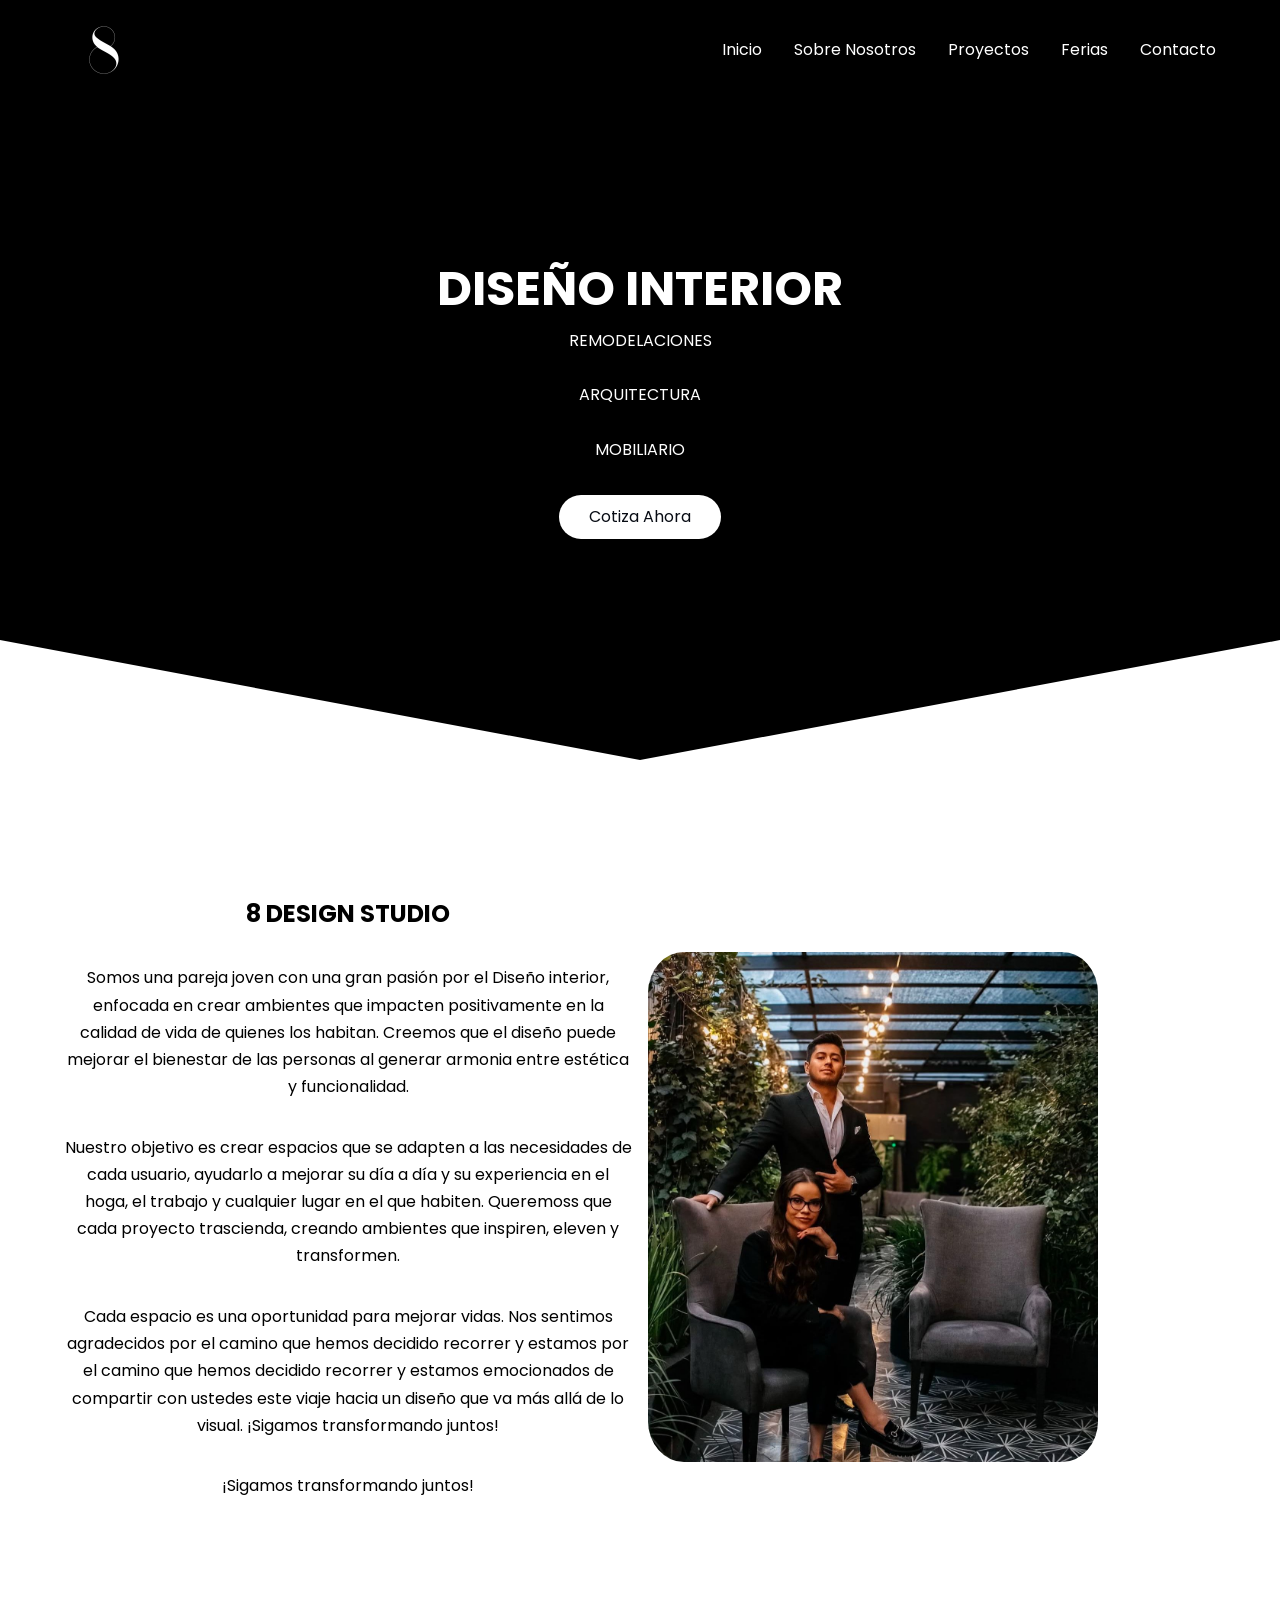
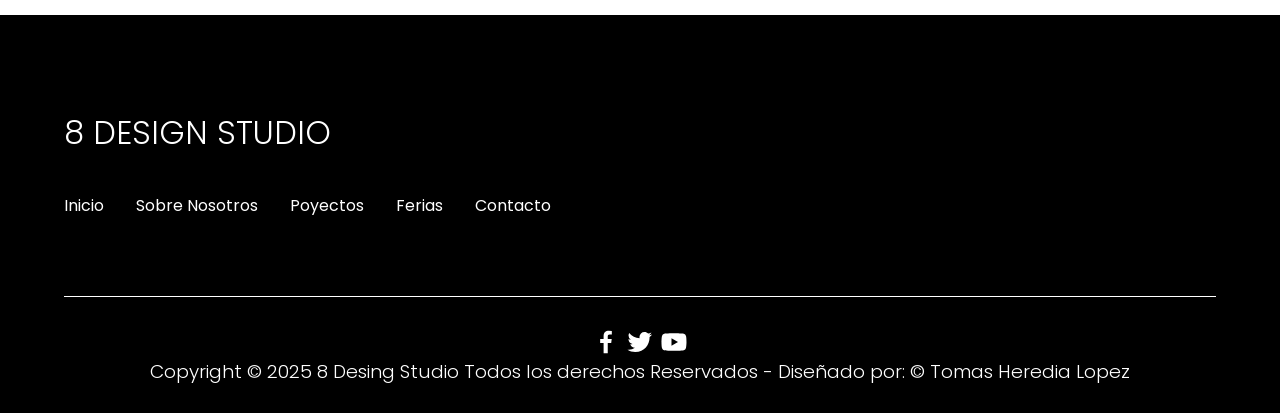
<file: about.html>
<!DOCTYPE html>
<html lang="es">

<head>
    <meta charset="UTF-8">
    <meta http-equiv="X-UA-Compatible" content="IE=edge">
    <meta name="viewport" content="width=device-width, initial-scale=1.0">
    <title>8 DESIGN STUDIO</title>
    <link rel="shortcut icon" href="/logo.jpg" type="image/x-icon">
    <link rel="stylesheet" href="/normalize.css">
    <link rel="stylesheet" href="/estilos.css">
    <link rel="stylesheet" href="https://unpkg.com/aos@next/dist/aos.css">

</head>

<body>

    <header class="hero">
        <nav class="nav container">
            <div class="nav__logo">
                <img src="/logo.jpg" alt="8 DESIGN STUDIO" class="nav__img">
            </div>
            

            <ul class="nav__link nav__link--menu">
                <li class="nav__items">
                    <a href="/index.html" class="nav__links">Inicio</a>
                </li>
                <li class="nav__items">
                    <a href="/about.html" class="nav__links">Sobre Nosotros</a>
                </li>
                <li class="nav__items">
                    <a href="#" class="nav__links">Proyectos</a>
                </li>
                <li class="nav__items">
                    <a href="#" class="nav__links">Ferias</a>
                </li>
                <li class="nav__items">
                    <a href="#" class="nav__links">Contacto</a>
                </li>

                <img src="/close.svg" class="nav__close">
            </ul>

            <div class="nav__menu">
                <img src="/menu.svg" class="nav__img">
            </div>
        </nav>

        <section class="hero__container container">
            <h1 class="hero__title" data-aos="fade-up">DISEÑO INTERIOR</h1>
            <p class="hero__paragraph" data-aos="fade-up" data-aos-delay="200">REMODELACIONES</p>
            <p class="hero__paragraph" data-aos="fade-up" data-aos-delay="400">ARQUITECTURA</p>
            <p class="hero__paragraph" data-aos="fade-up" data-aos-delay="600">MOBILIARIO</p>
            <a href="#" class="cta" data-aos="zoom-in" data-aos-delay="800">Cotiza Ahora</a>
        </section>
        
    </header>

    
 
    <section class="knowledge" id="Nosotros">
        <div class="knowledge__container container">
            <div class="knowledege__texts">
                <h2 class="knowledege__subtitle">8 DESIGN STUDIO</h2>
                <br>
                <br>
                <p class="knowledge__paragraph">Somos una pareja joven con una gran pasión por el Diseño interior, enfocada en crear ambientes que impacten positivamente en la calidad de vida de quienes los habitan. Creemos que el diseño puede mejorar el bienestar de las personas al generar armonia entre estética y funcionalidad.</p>
                <br>
                <p class="knowledge__paragraph">Nuestro objetivo es crear espacios que se adapten a las necesidades de cada usuario, ayudarlo a mejorar su día a día y su experiencia en el hoga, el trabajo y cualquier lugar en el que habiten. Queremoss que cada proyecto trascienda, creando ambientes que inspiren, eleven y transformen.</p>
                <br>
                <p class="knowledge__paragraph">Cada espacio es una oportunidad para mejorar vidas. Nos sentimos agradecidos por el camino que hemos decidido recorrer y estamos por el camino que hemos decidido recorrer y estamos emocionados de compartir con ustedes este viaje hacia un diseño que va más allá de lo visual. ¡Sigamos transformando juntos!</p>
                <br>
                <p class="knowledge__paragraph"> ¡Sigamos transformando juntos!</p>

            </div>

            <figure class="knowledge__picture">
                <img src="/Nosotros2.jpeg" class="knowledge__img">
            </figure>
        </div>
    </section>

    <footer class="footer">
        <section class="footer__container container">
            <nav class="nav nav--footer">
                <h2 class="footer__title">8 DESIGN STUDIO</h2>

                <ul class="nav__link nav__link--footer">
                    <li class="nav__items">
                        <a href="#" class="nav__links">Inicio</a>
                    </li>
                    <li class="nav__items">
                        <a href="#" class="nav__links">Sobre Nosotros</a>
                    </li>
                    <li class="nav__items">
                        <a href="#" class="nav__links">Poyectos</a>
                    </li>
                    <li class="nav__items">
                        <a href="#" class="nav__links">Ferias</a>
                    </li>
                    <li class="nav__items">
                        <a href="#" class="nav__links">Contacto</a>
                    </li>
                </ul>
            </nav>

           
        </section>

        <section class="footer__copy container">
            <div class="footer__social">
                <a href="#" class="footer__icons"><img src="/facebook.svg" class="footer__img"></a>
                <a href="#" class="footer__icons"><img src="/twitter.svg" class="footer__img"></a>
                <a href="#" class="footer__icons"><img src="/youtube.svg" class="footer__img"></a>
            </div>

            <h3 class="footer__copyright">Copyright © 2025 8 Desing Studio Todos los derechos Reservados - Diseñado por: &copy; Tomas Heredia Lopez</h3>
        </section>
    </footer>

    <script src="/slider.js"></script>
    <script src="/questions.js"></script>
    <script src="/menu.js"></script>
    <script src="https://unpkg.com/aos@next/dist/aos.js"></script>
<script>
    AOS.init();
</script>

</body>

</html>
</file>
<file: estilos.css>
@import url('https://fonts.googleapis.com/css2?family=Poppins:wght@300;400;600;700&display=swap');
body{
    background-color: #ffffff;
}

:root {
    --padding-container: 100px 0;
    --color-title: #001A49;
}

body {
    font-family: 'Poppins', sans-serif;
}

.container {
    width: 90%;
    max-width: 1200px;
    margin: 0 auto;
    overflow: hidden;
    padding: var(--padding-container);
}

.hero {
    width: 100%;
    height: 100vh;
    min-height: 600px;
    max-height: 800px;
    position: relative;
    display: grid;
    grid-template-rows: 100px 1fr;
    color: #fff;
}

.hero::before {
    content: "";
    position: absolute;
    top: 0;
    left: 0;
    width: 100%;
    height: 100%;
    background-color: #000000;
    background-size: cover;
    clip-path: polygon(0 0, 100% 0, 100% 80%, 50% 95%, 0 80%);
    z-index: -1;
}


/* Nav */



.nav {
    --padding-container: 0;
    height: 100%;
    display: flex;
    align-items: center;
    
}

.nav__logo{
border-radius: 4px;
width: 350px;
}

.nav__title {
    font-weight: 300;
}

.nav__link {
    margin-left: auto;
    padding: 0;
    display: grid;
    grid-auto-flow: column;
    grid-auto-columns: max-content;
    gap: 2em;
}

.nav__items {
    list-style: none;
}

.nav__links {
    color: #fff;
    text-decoration: none;
}

.nav__menu {
    margin-left: auto;
    cursor: pointer;
    display: none;
}

.nav__img {
    display: block;
    width: 80px;
}


.nav__close {
    display: var(--show, none);
}


/* Hero container */

.hero__container {
    max-width: 800px;
    --padding-container: 0;
    display: grid;
    grid-auto-rows: max-content;
    align-content: center;
    gap: 1em;
    padding-bottom: 100px;
    text-align: center;
}

.hero__title {
    font-size: 3rem;
}

.hero__paragraph {
    margin-bottom: 20px;
}

.cta {
    display: inline-block;
    background-color: #ffffff;
    justify-self: center;
    color: #080c14;
    text-decoration: none;
    padding: 13px 30px;
    border-radius: 32px;
}

/* About */

.about {
    text-align: center;
    
}

.subtitle {
    color: rgb(0, 0, 0);
    font-size: 2rem;
    margin-bottom: 25px;
}


.about {
    text-align: center;
    padding: 50px 20px;
}

.subtitle {
    font-size: 28px;
    font-weight: bold;
    text-transform: uppercase;
    letter-spacing: 2px;
    color: #000000;
    margin-bottom: 10px;
}

.about__paragraph {
    font-size: 18px;
    color: #0d7688;
    max-width: 600px;
    margin: 0 auto 30px;
}

.about__main {
    display: grid;
    width: 90%;
    margin: 0 auto;
    gap: 2rem;
    grid-template-columns: repeat(auto-fit, minmax(260px, 1fr));
    justify-content: center;
}

.about__icons {
    background: black;
    padding: 20px;
    border-radius: 10px;
    text-align: center;
    transition: transform 0.3s ease, box-shadow 0.3s ease;
    box-shadow: 0 4px 8px rgba(255, 255, 255, 0.1);
}

.about__icons:hover {
    transform: translateY(-10px); 
    box-shadow: 0 10px 20px rgba(0, 180, 255, 0.2);
}

.about__icon {
    width: 50px;
    transition: transform 0.3s ease;

}

.about__icons:hover .about__icon {
    transform: scale(1.1); 
}

.about__title {
    font-size: 20px;
    font-weight: bold;
    color: #fff;
    margin-top: 10px;
}

.about__paragrah {
    font-size: 16px;
    color: #ddd;
    line-height: 1.6;
    text-align: center;
}


/* Knowledge */

.knowledge {
    background-color: #ffffff;
    background-size: 20px 20px;
    background-position: 0 0, 10px 10px;
    overflow: hidden;
}
.knowledege__texts{
    color: rgb(0, 0, 0);
    text-align: center;
}
.knowledege__subtitle{
    color: rgb(0, 0, 0);
    text-align: center;
}

.knowledge__container{
    display: grid;
    grid-template-columns: 1fr 1fr;
    gap: 1em;
    align-items: center;
}

.knowledge__picture{
    max-width: 450px;
    
}

.knowledge__paragraph{
    line-height: 1.7;
    margin-bottom: 15px;
}

.knowledge__img{
    width: 100%;
    display: block;
    border-radius: 8%;
}

/* price */

.price {
    text-align: center;
}

.price__table {
    padding-top: 60px;
    display: flex;
    flex-wrap: wrap;
    gap: 2.5em;
    justify-content: space-evenly;
    align-items: center;
}

.price__element {
    background-color: #000000;
    text-align: center;
    border-radius: 10px;
    width: 330px;
    padding: 20px; /* Reducido para dar más espacio al video */
    --color-plan: #ffffff;
    --color-price: #fefeff;
    --bg-cta: #fff;
    --color-cta: #000000;
    --color-items: #ffffff;
    transition: transform 0.3s ease, box-shadow 0.3s ease;
}

.price__element:hover {
    transform: scale(1.05) translateY(-5px);
    box-shadow: 0 10px 20px rgba(255, 255, 255, 0.2);
}

.price__element--best {
    width: 370px;
    background-color: #000000;
    --color-plan: rgba(255, 255, 255, 0.75);
    --color-price: #fff;
    --bg-cta: #ffffff;
    --color-cta: #000000;
    --color-items: #fff;
}

/* Estilos del título */
.price__title {
    font-size: 1.8rem;
    color: var(--color-price);
    margin-bottom: 15px;
}

/* Estilos del video */
.price__video {
    width: 100%;
    border-radius: 10px;
    max-height: 200px;
    object-fit: cover;
}

.text_video{
    color: white;
}

/* Testimony */

.testimony{
    background-color: #f7f7ff;
}

.testimony__container{
    display: grid;
    grid-template-columns: 50px 1fr 50px;
    gap: 1em;
    align-items: center;
}

.testimony__body{
    display: grid;
    grid-template-columns: 1fr max-content;
    justify-content: space-between;
    align-items: center;
    gap: 2em;
    grid-column: 2/3;
    grid-row: 1/2;
    opacity: 0;
    pointer-events: none;
}


.testimony__body--show{
    pointer-events: unset;
    opacity: 1;
    transition: opacity 1.5s ease-in-out;
}

.testimony__img{
    width: 250px;
    height: 250px;
    border-radius: 50%;
    object-fit: cover;
    object-position: 50% 30%;
}

.testimony__texts{
    max-width: 700px;
}
.subtitle_testimony{
    color: #080c14;
}
.testimony__course{
    color: #080c14;
    display: inline-block;
    padding: 5px;
}

.testimony__arrow{
    width: 90%;
    cursor: pointer;
}

/* Questions */

.questions{
    text-align: center;
}

.questions__container{
    display: grid;
    gap: 2em;
    padding-top: 50px;
    padding-bottom: 100px;
}

.questions__padding{
    padding: 0;
    transition: padding .3s;
    border: 1px solid #5454D4;
    border-radius: 6px;
}

.questions__padding--add{
    padding-bottom: 30px;
}

.questions__answer{
    padding: 0 30px 0;
    overflow: hidden;
}

.questions__title{
    text-align: left;
    display: flex;
    font-size: 20px;
    padding: 30px 0 30px;
    cursor: pointer;
    color: var(--color-title);
    justify-content: space-between;
}

.questions__arrow{
    border-radius: 50%;
    background-color: var(--color-title);
    width: 25px;
    height: 25px;
    display: flex;
    justify-content: center;
    align-items: center;
    align-self: flex-end;
    margin-left: 10px;
    transition:  transform .3s;
}

.questions__arrow--rotate{
    transform: rotate(180deg);
}

.questions__show{
    text-align: left;
    height: 0;
    transition: height .3s;
}

.questions__img{
    display: block;
}

.questions__copy{
    width: 60%;
    margin: 0 auto;
    margin-bottom: 30px;
}

/* Footer */

.footer{
    background-color: #000000;
}

.footer__title{
    font-weight: 300;
    font-size: 2rem;
    margin-bottom: 30px;
}

.footer__title, .footer__newsletter{
    color: #fff;
}


.footer__container{
    display: flex;
    justify-content: space-between;
    align-items: center;
    border-bottom: 1px solid #fff;
    padding-bottom: 60px;
}

.nav--footer{
    padding-bottom: 20px;
    display: grid;
    gap: 1em;
    grid-auto-flow: row;
    height: 100%;
}

.nav__link--footer{
    display: flex;
    margin: 0;
    margin-right: 20px;
    flex-wrap: wrap;
}

.footer__inputs{
    margin-top: 10px;
    display: flex;
    overflow: hidden;
}

.footer__input{
    background-color: #fff;
    height: 50px;
    display: block;
    padding-left: 10px;
    border-radius: 6px;
    font-size: 1rem;
    outline: none;
    border: none;
    margin-right: 16px;
}

.footer__submit{
    margin-left: auto;
    display: inline-block;
    height: 50px;
    padding: 0 20px ;
    background-color: #ffffff;
    border: none;
    font-size: 1rem;
    color: black;
    border-radius: 6px;
    cursor: pointer;
}

.footer__copy{
    --padding-container: 30px 0;
    text-align: center;
    color: #fff;
}

.footer__copyright{
    font-weight: 300;
}

.footer__icons{
    margin-bottom: 10px;
}

.footer__img{
    width: 30px;
}

/* Media queries */

@media (max-width:800px){
    .nav__menu{
        display: block;
    }

    .nav__link--menu{
        position: fixed;
        background-color: #000;
        top: 0;
        left: 0;
        height: 100%;
        width: 100%;
        display: flex;
        flex-direction: column;
        justify-content: space-evenly;
        align-items: center;
        z-index: 100;
        opacity: 0;
        pointer-events: none;
        transition: .7s opacity;
    }

    .nav__link--show{
        --show: block;
        opacity:1 ;
        pointer-events: unset;
    }

    .nav__close{
        position: absolute;
        top: 30px;
        right: 30px;
        width: 30px;
        cursor: pointer;
    }

    .hero__title{
        font-size: 2.5rem;
    }


    .about__main{
        gap: 2em;
    }

    .about__icons:last-of-type{
        grid-column: 1/-1;
    }


    .knowledge__container{
        grid-template-columns: 1fr;
        grid-template-rows: max-content 1fr;
        gap: 3em;
        text-align: center;
    }

    .knowledge__picture{
        grid-row: 1/2;
        justify-self: center;
    }

    .testimony__container{
        grid-template-columns: 30px 1fr 30px;
    }

    .testimony__body{
        grid-template-columns: 1fr;
        grid-template-rows: max-content max-content;
        gap: 3em;
        justify-items:center ;
    }


    .testimony__img{
        width: 200px;
        height: 200px;
        
    }

    .questions__copy{
        width: 100%;
    }

    .footer__container{
        flex-wrap: wrap;
    }

    .nav--footer{
        width: 100%;
        justify-items: center;
    }

    .nav__link--footer{
        width: 100%;
        justify-content: space-evenly;
        margin: 0;
    }

    .footer__form{
        width: 100%;
        justify-content: space-evenly;
    }

    .footer__input{
        flex: 1;
    }

}

@media (max-width:600px){
    .hero__title{
        font-size: 2rem;
    }

    .hero__paragraph{
        font-size: 1rem;
    }

    .subtitle{
        font-size: 1.8rem;
    }

    .price__element{
        width: 90%;
    }

    .price__element--best{
        width: 90%;
        /* padding: 40px; */
    }

    .price__price{
        font-size: 2rem;
    }

    .testimony{
        --padding-container: 60px 0;
    }

    .testimony__container{
        grid-template-columns: 28px 1fr 28px;
        gap: .9em;
    }

    .testimony__arrow{
        width: 100%;
    }

    .testimony__course{
        margin-top: 15px;
    }

    .questions__title{
        font-size: 1rem;
    }

    .footer__title{
        justify-self: start;
        margin-bottom: 15px;
    }

    .nav--footer{
        padding-bottom: 60px;
    }

    .nav__link--footer{
        justify-content: space-between;
    }

    .footer__inputs{
        flex-wrap: wrap;
    }

    .footer__input{
        flex-basis: 100%;
        margin: 0;
        margin-bottom: 16px;
    }

    .footer__submit{
        margin-right: auto;
        margin-left: 0;
        

        /* 
        margin:0;
        width: 100%;
        */
    }
}
</file>
